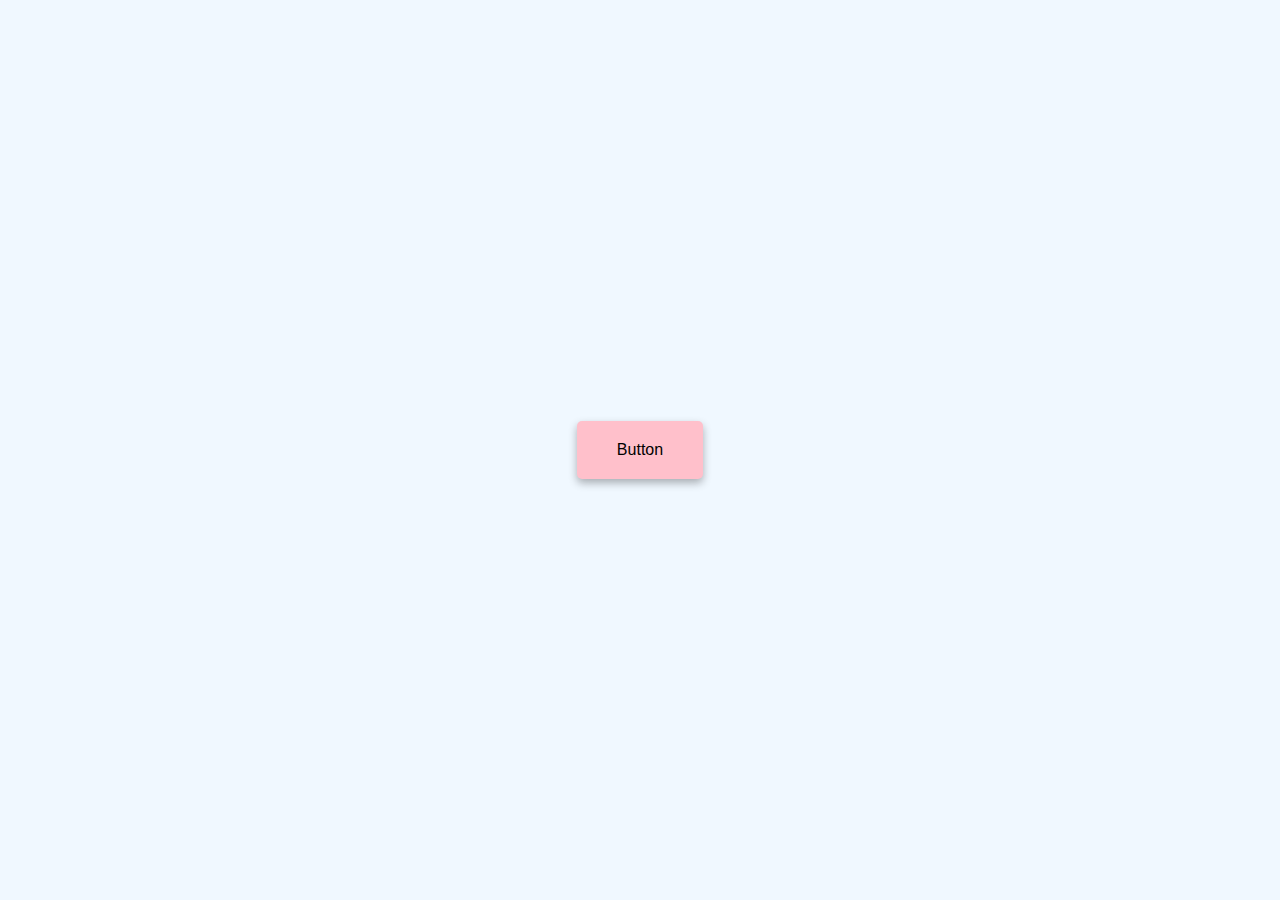
<file: JavaScriptProject/Button-ripple-effect/index.html>
<!DOCTYPE html>
<html lang="en">
<head>
    <meta charset="UTF-8">
    <meta name="viewport" content="width=device-width, initial-scale=1.0">
    <title>Button Ripple Effect</title>
    <link rel="stylesheet" href="style.css">
</head>
<body>
    <a href="#" class="btn"><span>Button</span></a>
    <script src="script.js"></script>
</body>
</html>
</file>
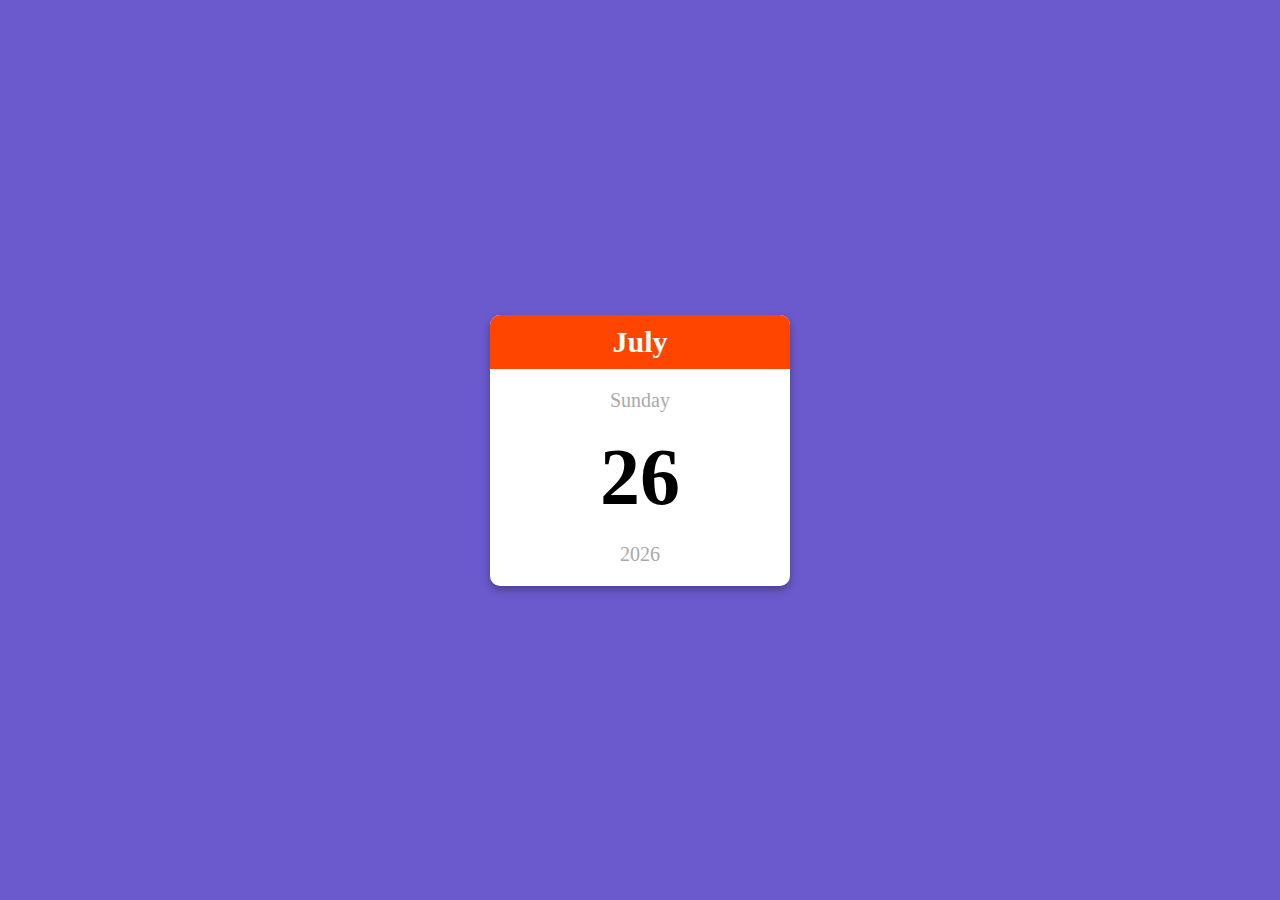
<file: JavaScriptProject/Mini-calender/index.html>
<!DOCTYPE html>
<html lang="en">
<head>
    <meta charset="UTF-8">
    <meta name="viewport" content="width=device-width, initial-scale=1.0">
    <title>Mini calender</title>
    <link rel="stylesheet" href="style.css">
</head>
<body>
    <div class="calender-container">
        <p class="month-name" id="month-name">April</p>
        <p class="day-name" id="day-name">Friday</p>
        <p class="day-number" id="day-number">20</p>
        <p class="year" id="year">2020</p>
    </div>
    <script src="script.js"></script>
</body>
</html>
</file>
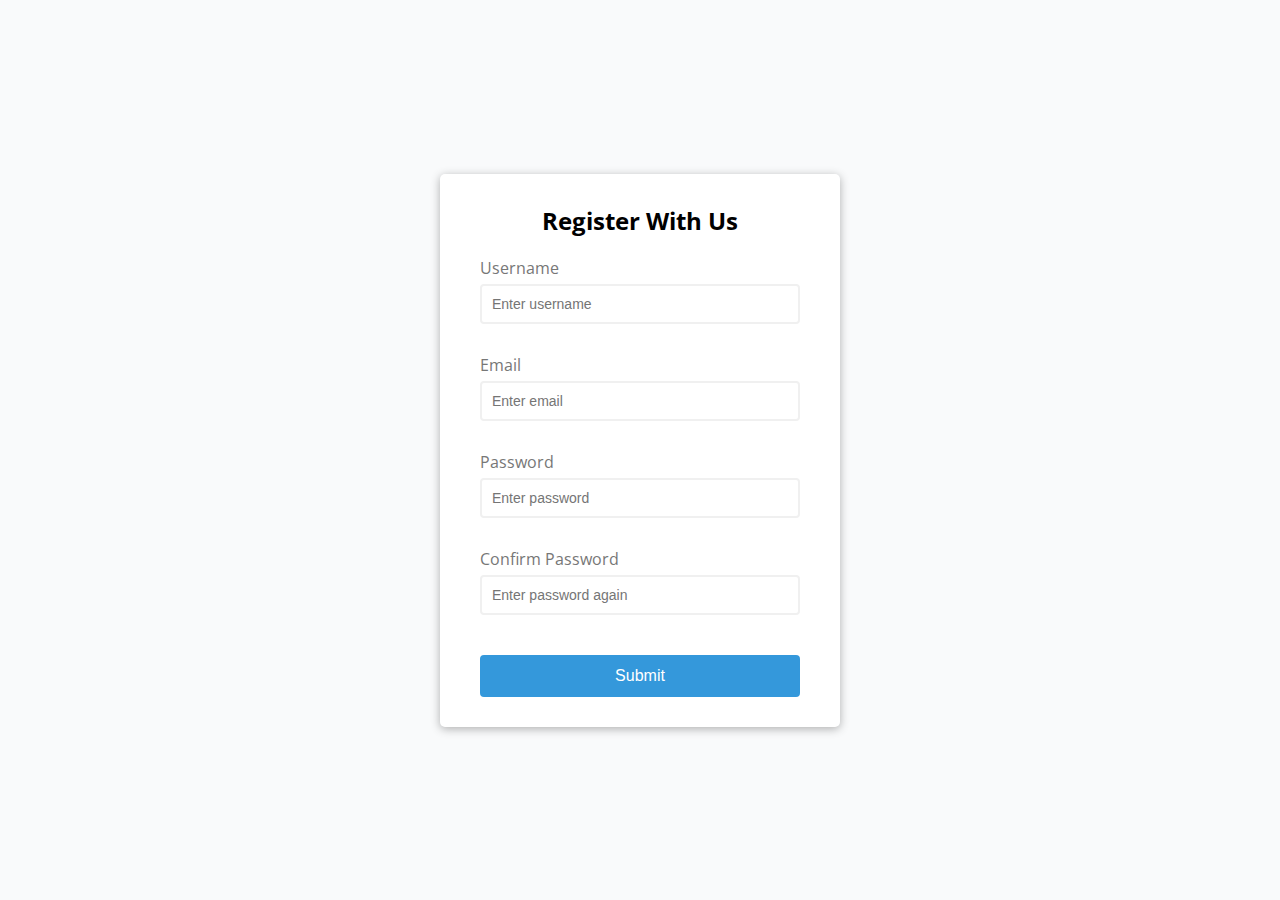
<file: JavaScriptProject/form-validator/form-validator/index.html>
<!DOCTYPE html>
<html lang="en">
  <head>
    <meta charset="UTF-8" />
    <meta name="viewport" content="width=device-width, initial-scale=1.0" />
    <meta http-equiv="X-UA-Compatible" content="ie=edge" />
    <link rel="stylesheet" href="style.css" />
    <title>Form Validator</title>
  </head>
  <body>
    <div class="container">
      <form id="form" class="form">
        <h2>Register With Us</h2>
        <div class="form-control">
          <label for="username">Username</label>
          <input type="text" id="username" placeholder="Enter username" />
          <small>Error message</small>
        </div>
        <div class="form-control">
          <label for="email">Email</label>
          <input type="text" id="email" placeholder="Enter email" />
          <small>Error message</small>
        </div>
        <div class="form-control">
          <label for="password">Password</label>
          <input type="password" id="password" placeholder="Enter password" />
          <small>Error message</small>
        </div>
        <div class="form-control">
          <label for="password2">Confirm Password</label>
          <input
            type="password"
            id="password2"
            placeholder="Enter password again"
          />
          <small>Error message</small>
        </div>
        <button type="submit">Submit</button>
      </form>
    </div>

    <script src="script.js"></script>
  </body>
</html>
</file>
<file: JavaScriptProject/Button-ripple-effect/style.css>
body {
    margin: 0;
    display: flex;
    justify-content: center;
    height: 100vh;
    align-items: center;
    background-color: aliceblue;
    font-family: sans-serif;
  }
  
  .btn {
    background-color: pink;
    padding: 20px 40px;
    border-radius: 5px;
    box-shadow: 0 4px 8px rgba(0, 0, 0, 0.3);
    text-decoration: none;
    color: black;
    position: relative;
    overflow: hidden;
  }
  
  .btn span {
    position: relative;
    z-index: 1;
  }
  
  .btn::before {
    content: "";
    position: absolute;
    background-color: orangered;
    width: 0;
    height: 0;
    left: var(--xPos);
    top: var(--yPos);
    transform: translate(-50%, -50%);
    border-radius: 50%;
    transition: width 0.5s, height 0.5s;
  }
  
  .btn:hover::before {
    width: 300px;
    height: 300px;
  }
</file>
<file: JavaScriptProject/Mini-calender/style.css>
body {
    margin: 0;
    display: flex;
    justify-content: center;
height:100vh;
    align-items:center;
    font-family:cursive;
    background-color: slateblue;
}
.calender-container{
background-color: white;
width:300px;
text-align: center;
border-radius: 10px;
box-shadow:0 4px 8px rgba(0, 0, 0, 0.3);
overflow: hidden;
}

.month-name{
    margin: 0;
    background-color: orangered;
    color: white;
    padding: 10px;
    font-size:30px ;
    font-weight: bold;

}

.day-name{
    font-size: 20px;
    color: darkgray;
}

.day-number{
    font-size:80px;
    margin:0;
    font-weight:bold;
}

.year{
    margin: 20px 0;
font-size:20px;
color:darkgray;
font-weight: 500;
}
</file>
<file: JavaScriptProject/form-validator/form-validator/style.css>
@import url('https://fonts.googleapis.com/css?family=Open+Sans&display=swap');

:root {
  --success-color: #2ecc71;
  --error-color: #e74c3c;
}

* {
  box-sizing: border-box;
}

body {
  background-color: #f9fafb;
  font-family: 'Open Sans', sans-serif;
  display: flex;
  align-items: center;
  justify-content: center;
  min-height: 100vh;
  margin: 0;
}

.container {
  background-color: #fff;
  border-radius: 5px;
  box-shadow: 0 2px 10px rgba(0, 0, 0, 0.3);
  width: 400px;
}

h2 {
  text-align: center;
  margin: 0 0 20px;
}

.form {
  padding: 30px 40px;
}

.form-control {
  margin-bottom: 10px;
  padding-bottom: 20px;
  position: relative;
}

.form-control label {
  color: #777;
  display: block;
  margin-bottom: 5px;
}

.form-control input {
  border: 2px solid #f0f0f0;
  border-radius: 4px;
  display: block;
  width: 100%;
  padding: 10px;
  font-size: 14px;
}

.form-control input:focus {
  outline: 0;
  border-color: #777;
}

.form-control.success input {
  border-color: var(--success-color);
}

.form-control.error input {
  border-color: var(--error-color);
}

.form-control small {
  color: var(--error-color);
  position: absolute;
  bottom: 0;
  left: 0;
  visibility: hidden;
}

.form-control.error small {
  visibility: visible;
}

.form button {
  cursor: pointer;
  background-color: #3498db;
  border: 2px solid #3498db;
  border-radius: 4px;
  color: #fff;
  display: block;
  font-size: 16px;
  padding: 10px;
  margin-top: 20px;
  width: 100%;
}
</file>
